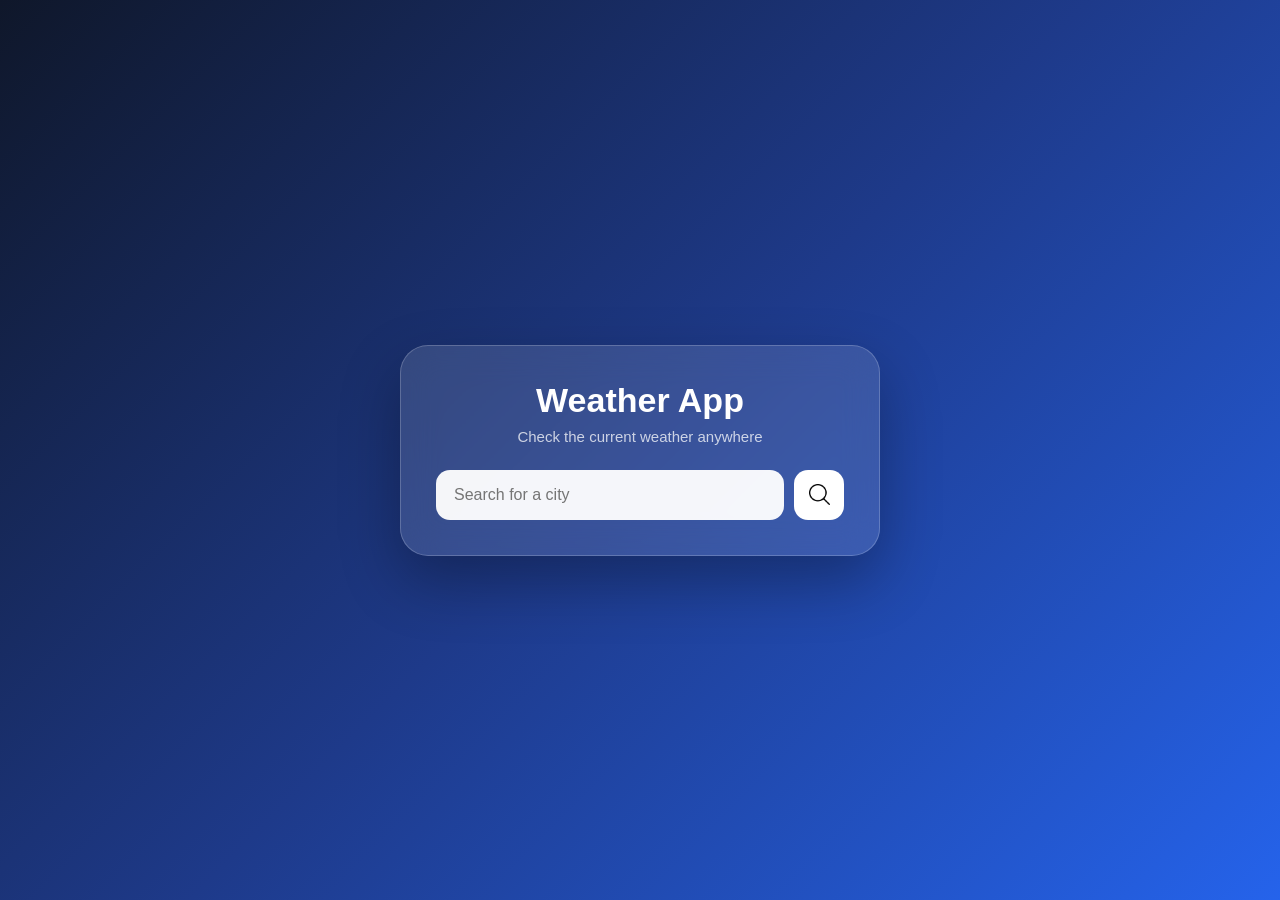
<file: index.html>
<!DOCTYPE html>
<html lang="en">
<head>
    <meta charset="UTF-8">
    <meta name="viewport" content="width=device-width, initial-scale=1.0">
    <title>Weather App</title>
    <link rel="stylesheet" href="weather.css">
</head>
<body>
    <main class="container">
        <div class="weather-card" id="weatherCard">
            <header class="app-header">
                <h1>Weather App</h1>
                <p>Check the current weather anywhere</p>
            </header>
            <form  class="search-container">
                <input type="text"
                    placeholder="Search for a city"
                    aria-label="City name"
                >
                <button type="submit" title="Search"
                >
                <img src="weather-images/search-interface-symbol.png" alt="Search" class="search-icon">
                </button>
            </form>
            <div class="error">
                <p>City not found. Please try again.</p>
            </div>
            <section class="weather">
                <div class="weather-main">
                    <div class="weather-image-icon">
                        <img src="weather-images/cloudy.png" alt="Weather condition" class="weather-icon">
                    </div>
                    <div class="temperature"></div>
                    <div class="city-name"></div>
                    <div class="weather-description"></div>
                    <div class="local-time">
                        <span class="time-label">Local Time</span>
                        <span class="time-value"></span>
                    </div>
                </div>
                <div class="weather-values">
                    <div class="weather-detail">
                        <img src="weather-images/weather.png" alt="Humidity">
                        <div>
                            <span class="detail-value humidity-value"></span>
                            <span class="detail-label">Humidity</span>
                        </div>
                    </div>

                    <div class="weather-detail">
                        <img src="weather-images/wind.png" alt="Wind speed">
                        <div>
                            <span class="detail-value wind-value"></span>
                            <span class="detail-label">Wind Speed</span>
                        </div>
                    </div>
                </div>
            </section>
        </div>

    </main>
    

    <script type="module" src="weather.js"></script>
</body>
</html>
</file>
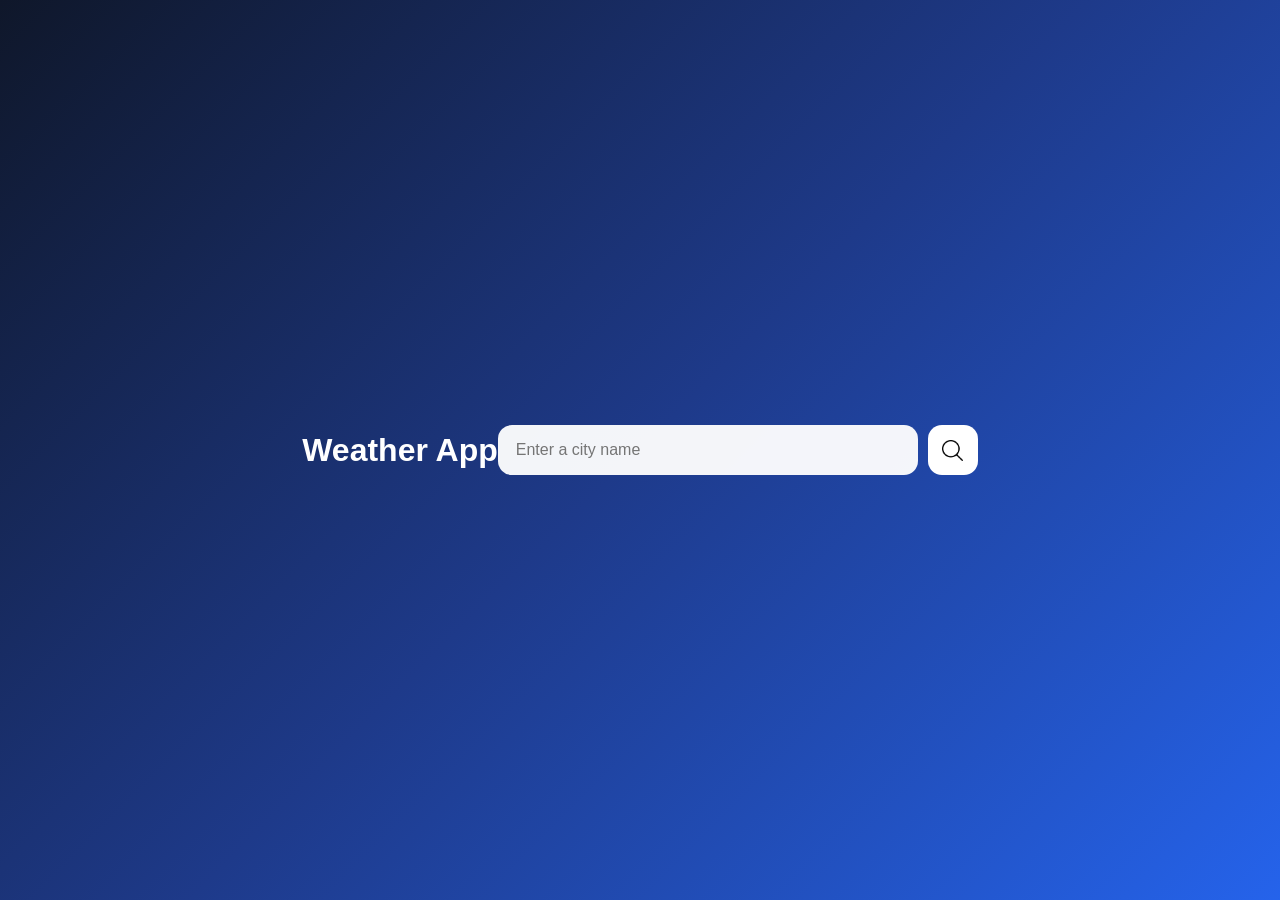
<file: weather.html>
<!DOCTYPE html>
<html lang="en">
<head>
    <meta charset="UTF-8">
    <meta name="viewport" content="width=device-width, initial-scale=1.0">
    <title>Weather App</title>
    <link rel="stylesheet" href="weather.css">
</head>
<body>
    
    <h1>Weather App</h1>

    <div class="container">
    <div class="search-container">
        <input type="text" placeholder="Enter a city name">
        <button type="submit" title="Search"><img src="weather-images/search-interface-symbol.png" class="search-icon" alt="search-icon"></button>
    </div>
    <div class="error">
        <p>Invalid city name</p>
    </div>

    <div class="weather-info weather">
        <div class="weather-image-icon">
            <img src="weather-images/cloudy.png" class="image-icon weather-icon" alt="cloudy">
        </div>
        
        <div class="temperature"></div>
        <div class="city-name"></div>

        <div class="weather-values">
<div class="description">
            <img src="weather-images/weather.png" alt="humidity">
            <p class="humidity-value"></p></div>
            <p class="humidity">
                Humidity
            </p>
        
        <div class="additional-info">
            <img src="weather-images/wind.png" alt="wind">
            <p class="wind-value"></p>
            <p class="humidity wind-speed">Wind Speed</p>
    </div>
        </div>
        
    </div>


    <script src="weather.js"></script>
</body>
</html>
</file>
<file: weather.css>
*{
  margin: 0;
  padding: 0;
  box-sizing: border-box;
}

body{
  font-family:"Poppins", Arial, sans-serif;
  min-height: 100vh;
  display: flex;
  align-items: center;
  justify-content: center;
  padding: 30px 15px;
  background: linear-gradient(
    135deg,
  #0f172a,
  #1e3a8a,
  #2563eb
  );
  color: #ffffff;
}


/* MAIN CONTAINER */
.container{
  width: 100%;
  max-width: 480px;
}

/* WEATHER CARD */
.weather-card {
  width: 100%;
  padding: 35px;
  border-radius: 28px;
  background: rgba(255, 255, 255, 0.12);
  border: 1px solid rgba(255, 255, 255, 0.2);
  backdrop-filter: blur(18px);
  -webkit-backdrop-filter: blur(18px);
  box-shadow: 0 25px 60px rgba(0, 0, 0, 0.3);
}

/* HEADER */
.app-header {
  text-align: center;
  margin-bottom: 25px;
}

.app-header h1 {
  font-size: 34px;
  font-weight: 700;
  margin-bottom: 8px;
}

.app-header p {
  font-size: 15px;
  color: rgba(255, 255, 255, 0.75);
}

/* SEARCH */

.search-container {
  width: 100%;
  display: flex;
  align-items: center;
  gap: 10px;
}

.search-container input{
  flex: 1;
  min-width: 0;
  height: 50px;
  padding: 0 18px;
  border: none;
  outline: none;
  border-radius: 14px;
  background: rgba(255, 255, 255, 0.95);
  color: #1e293b;
  font-size: 16px;
}

.search-container input:focus {
  box-shadow: 0 0 0 3px rgba(255, 255, 255, 0.25);
}

/* Search button */

.search-container button {
  width: 50px;
  height: 50px;
  display: flex;
  align-items: center;
  justify-content: center;
  border: none;
  border-radius: 14px;
  background: #fff;
  cursor: pointer;
  transition: transform 0.2s ease, background 0.2s ease;
  
}

.search-container button:hover {
  transform: translateY(-2px);
  background: #748798;
}

.search-container button:active {
  transform: scale(0.95);
}

.search-icon {
  width: 21px;
  height: 21px;
}

/* ERROR MESSAGE */

.error {
  display: none;
  margin-top: 18px;
  padding: 12px 15px;
  border-radius: 12px;
  background: rgba(239, 68, 68, 0.2);
  border: 1px solid rgba(248, 113, 113, 0.35);
  color: #fecaca;
  text-align: center;
  font-size: 14px;
}

/* WEATHER SECTION */

.weather {
  display: none;
  margin-top: 30px;
}

/* MAIN CONTAINER INFO */

.weather-main {
  text-align: center;
}

.weather-image-icon {
  width: 130px;
  height: 130px;
  margin: 0 auto 10px;
  display: flex;
  align-items: center;
  justify-content: center;
}


.weather-image-icon img {
  width: 120px;
  height: 120px;
  object-fit: contain;
  filter: drop-shadow(
    0 10px 15px rgba(0, 0, 0, 0.2)
  );
}

.temperature {
  font-size: 64px;
  font-weight: 700;
  line-height: 1;
  margin-top: 5px;
}

.city-name {
  margin-top: 12px;
  font-size: 24px;
  font-weight: 600;
}

.weather-description {
margin-top: 7px;
font-size: 15px;
color: rgba(255, 255, 255, 0.75);
text-transform: capitalize;
}

.weather-values {
  display: grid;
  grid-template-columns: 1fr 1fr;
  gap: 15px;
  margin-top: 35px;
}

.weather-detail {
  display: flex;
  align-items: center;
  gap: 12px;
  padding: 16px;
  border-radius: 18px;
  background: rgba(255, 255, 255, 0.1);
  border: 1px solid rgba(255, 255, 255, 0.12);
}

.weather-detail img {
  width: 38px;
  height: 38px;
  object-fit: contain;
}
.weather-detail > div {
  display: flex;
  flex-direction: column;
  gap: 4px;
}

.detail-value {
  font-size: 19px;
  font-weight: 700;
}
.detail-label {
  font-size: 12px;
  color: rgba(255, 255, 255, 0.65);
}

/* RESPONSIVE DESIGN */

@media (max-width: 500px) {
  body {
    padding: 20px 12px;
  }
  .weather-card {
    padding: 25px 20px;
    border-radius: 22px;
  }

  .app-header h1 {
    font-size: 29px;
  }
  .app-header p {
    font-size: 14px;
  }
  .temperature {
    font-size: 55px;
  }
  .city-name {
    font-size: 21px;
  }
  .weather-values {
    gap: 10px;
  }
  .weather-detail {
    padding: 13px 10px;
    gap: 8px;
  }
  .weather-detail img {
    width: 32px;
    height: 32px;
  }
  .detail-value {
    font-size: 17px;
  }
}

/* VERY SMALL SCREENS */

@media (max-width: 360px) {
  .weather-card {
    padding: 22px 15px;
  }
  .weather-values {
    grid-template-columns: 1fr;
  }
  .weather-detail {
    justify-content: center;
  }
  .temperature {
    font-size: 48px;
  }
}

/* weather animations */

.weather {
  opacity: 0;
  transform: translateY(20px);
  transition: opacity 0.4s ease, transform 0.4s ease;
}
.weather.show {
  display: block;
  opacity: 1;
  transform: translateY(0);
  -webkit-transform: translateY(0);
  -moz-transform: translateY(0);
  -ms-transform: translateY(0);
  -o-transform: translateY(0);
}

.weather-icon {
  transition: transform 0.4s ease;
}

.weather-icon:hover {
  transform: scale(1.08);
}

.error {
  display: none;
  padding: 12px 15px;
  margin-top: 15px;
  border-radius: 12px;
  text-align: center;
  font-size: 14px;
  animation:errorShake 0.4s ease;
}

.error.show {
  display : block;
}
@keyframes errorShake {
  0% {
    transform: translateX(0);
  }
  25% {
    transform: translateX(-6px);
    
  }
  50% {
    transform: translateX(6px);
  }
  75% {
    transform: translateX(-4px);
  }
  100% {
    transform: translateX(0);
  }

}

/* Loading */

.search-container.loading button {
  pointer-events: none;
  opacity: 0.6;
}
.search-container.loading button img {
  animation: spin 0.8s linear infinite;
  }

  @keyframes spin {
    from {
      transform: rotate(0deg);
    }
    to {
      transform: rotate(360deg);
    }
  }

  /* Weather conditions */

  .weather-card.clear {
    background: linear-gradient(
      145deg,
      #f6d365,
        #fda085
    );
  }
  /* Clouds */

  .weather-card.clouds {
    background: linear-gradient(
      145deg,
      #667db6,
        #0082c8
    );
  }
  /* Rain */
  .weather-card.rain {
    background: linear-gradient(
      145deg,
      #314755,
      #26a0da
    );
  }

  /* Drizzle */
  .weather-card.drizzle {
    background: linear-gradient(
      145deg,
      #5f6c7b,
      #8fa3b8
    );
  }
  /* Snow */
  .weather-card.snow {
    background: linear-gradient(
      145deg,
      #dfe9f3,
      #ffffff
    );
  }

  /* Thunderstorm */

  .weather-card.thunderstorm {
    background: linear-gradient(
      145deg,
      #232526,
      #414345
    );
  }

  /* Weather details */

  .weather-detail {
    transition: transform 0.3s ease  ;
  }
  .weather-detail:hover {
    transform: translateY(-4px)  ;
  }

  /* Temperature animation */

  .temperature {
    transform: translateY(-4px);
  }

  @keyframes temperatureAppear {
    from {
      opacity: 0;
      transform: scale(0.85);
    }
    to {
      opacity: 1;
      transform: scale(1)    ;
    }
  }

  .local-time {
    margin-top: 15px;
    display: flex;
    flex-direction: column;
    align-items: center;
    gap: 4px;
  }
  .time-label {
    font-size: 14px;
    opacity: 0.7;
  }

  .time-value {
    font-size: 18px;
    font-weight: 600;
  }
</file>
